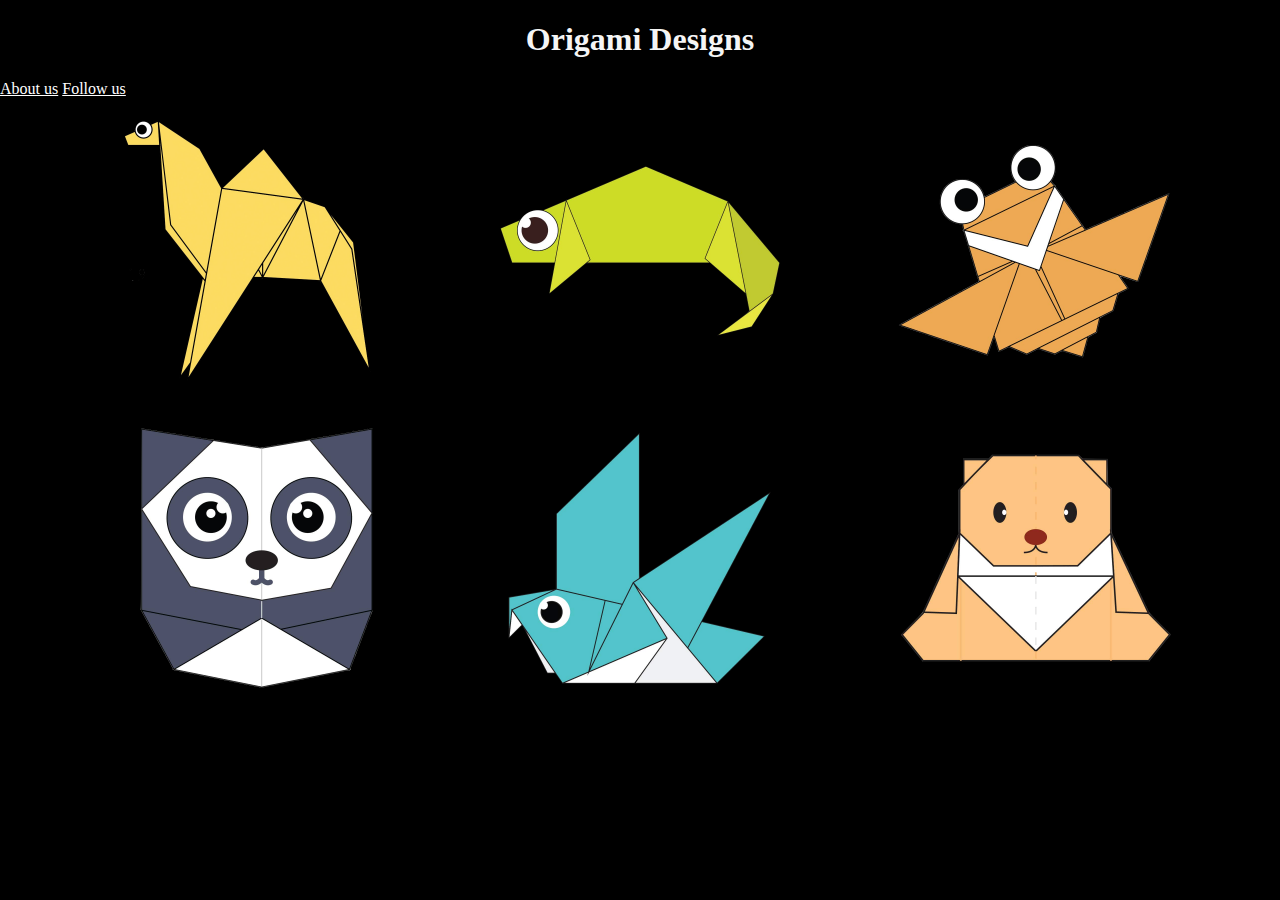
<file: index.html>
<!DOCTYPE html>
<html>
    <head>
        <title> Origami Designs </title>
        <link rel = "stylesheet"
              type= "text/css"
              href="style.css" />
    </head>

    <body>
        <div class="all">
            <center><b><h1>Origami Designs</h1></b></center>
            <a href="About.html"> About us</a>
            <a href="Followus.html"> Follow us</a>
            
            <div class="grid">
                <div class="item"> 
                    <p>camel</p>
                    <a href="https://www.youtube.com/watch?v=HQBFbDxlEcg" target="_blank" ><img src="camel.png" width=300 height=300 width=50 height=50></a>
                </div>

                <div class="item">
                    <p>chameleon</p>
                    <a href="https://www.youtube.com/watch?v=4ecS9uCRHzo" target="_blank" ><img src="chameleon.png" width=300 height=300 ></a>
                </div>
            
                <div class="item">
                    <p>cicada</p>
                    <a href="https://www.youtube.com/watch?v=GvpgBXW0ERk" target="_blank" ><img src="cicada.png" width=300 height=300 ></a>
                </div>
            </div>

            <div class="group">
                <div class="item">
                    <p>panda</p>
                    <a href="https://www.youtube.com/watch?v=nnZ61pDj5E4" target="_blank" ><img src="panda.png" width=300 height=300></a>
                </div>
           
                <div class="item">
                    <p>pigeon</p>
                    <a href="https://www.youtube.com/watch?v=Yp6gu7cLUGI" target="_blank" ><img src="pigeon.png" width=300 height=300 ></a>
                </div>

                <div class="item">
                    <p>teddy</p>
                    <a href="https://www.youtube.com/watch?v=3DNxCN4gYa4&t=17s" target="_blank"><img src="teddy.png" width=300 height=300></a>
                </div>
            </div>            
        </div>
    </body>
</html>
</file>
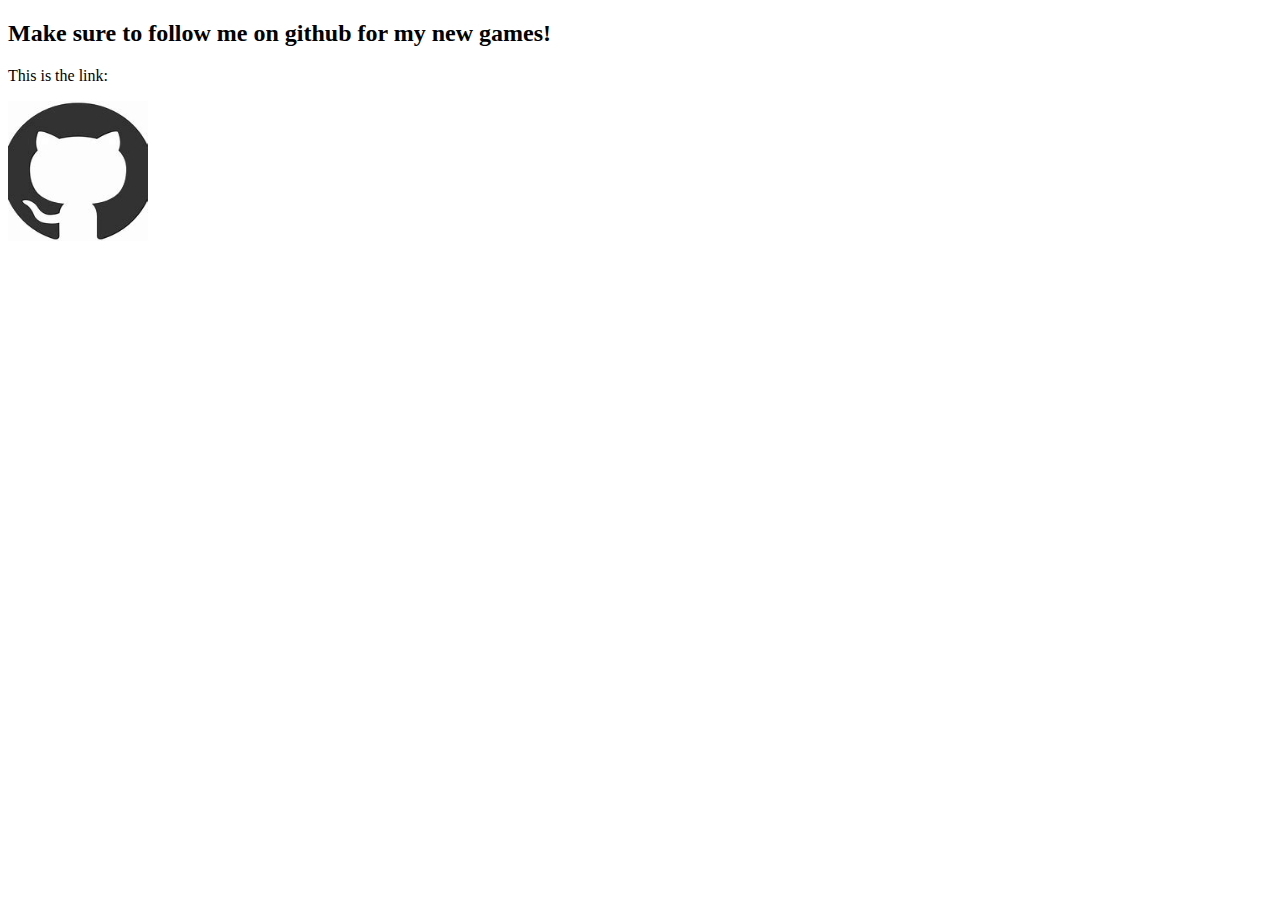
<file: Followus.html>
<!DOCTYPE html>
<html>
    <head>
     <title>Follow me</title>
    </head>
    <body>
    <h2> Make sure to follow me on github for my new games!</h2>
    <p>This is the link:</p>
    <a href="https://taimoor23.github.io/My-Portfolio-final/" target="_blank"><img src="github.jpg"width=140 height=140></a>

    </body>
</html>
</file>
<file: style.css>
*{
    color: whitesmoke;
}

.grid{
    display: flex;
    flex-wrap: wrap;
    justify-content: space-evenly;
    border:  solid #000000;
    border-radius: 50px;
}

.group{
    display: flex;
    flex-wrap: wrap;
    justify-content: space-evenly;
    border: solid #000000;
    border: 50px;
}

body{
    background-color:#000000;
    margin: 0px;
}

.menu{
    display: flex;
    justify-content: center;
    padding: 15px;
    font-size: 20px;
    font-family: sans-serif;
    font-weight: 400;
}

.about *{
    display: flex;
    margin: 20px;
    font-size: 20px;
    font-family: sans-serif;
    font-weight: 400;
}

a:link{
    color: white;
}

a:visited{
    color: white;
}

.item{
    position: relative;
}

.item p{
    position: absolute;
    bottom: 50%;
    left: 50%;
    transform: translate(-50%, -50%);
    opacity: 0;
}

.item:hover p{
    opacity: 1;
}

.item:hover img{
    opacity: 0.3;
}
</file>
